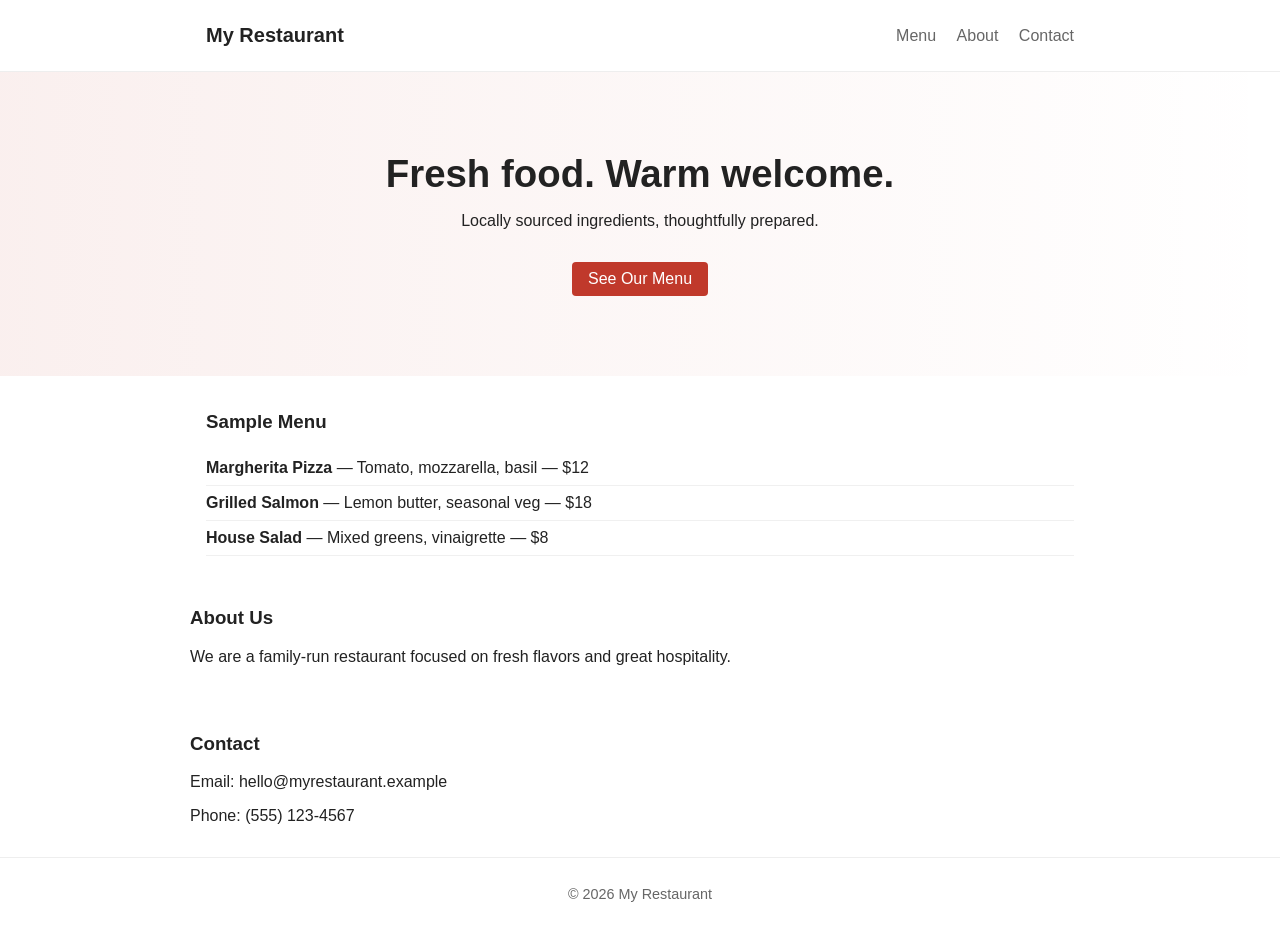
<file: index.html>
<!doctype html>
<html lang="en">
	<head>
		<meta charset="utf-8" />
		<meta name="viewport" content="width=device-width, initial-scale=1" />
		<title>My Restaurant</title>
		<link rel="stylesheet" href="styles.css" />
	</head>
	<body>
		<header class="site-header">
			<div class="container">
				<h1 class="logo">My Restaurant</h1>
				<nav class="nav">
					<a href="menu.html">Menu</a>
					<a href="#about">About</a>
					<a href="#contact">Contact</a>
				</nav>
			</div>
		</header>

		<main>
			<section class="hero">
				<div class="container">
					<h2>Fresh food. Warm welcome.</h2>
					<p>Locally sourced ingredients, thoughtfully prepared.</p>
					<a class="btn" href="#menu">See Our Menu</a>
				</div>
			</section>

			<section id="menu" class="container menu">
				<h3>Sample Menu</h3>
				<ul>
					<li>
						<strong>Margherita Pizza</strong> — Tomato, mozzarella, basil — $12
					</li>
					<li>
						<strong>Grilled Salmon</strong> — Lemon butter, seasonal veg — $18
					</li>
					<li>
						<strong>House Salad</strong> — Mixed greens, vinaigrette — $8
					</li>
				</ul>
			</section>

			<section id="about" class="container about">
				<h3>About Us</h3>
				<p>We are a family-run restaurant focused on fresh flavors and great hospitality.</p>
			</section>

			<section id="contact" class="container contact">
				<h3>Contact</h3>
				<p>Email: hello@myrestaurant.example</p>
				<p>Phone: (555) 123-4567</p>
			</section>
		</main>

		<footer class="site-footer">
			<div class="container">© <span id="year"></span> My Restaurant</div>
		</footer>

		<script src="scripts.js"></script>
	</body>
</html>
</file>
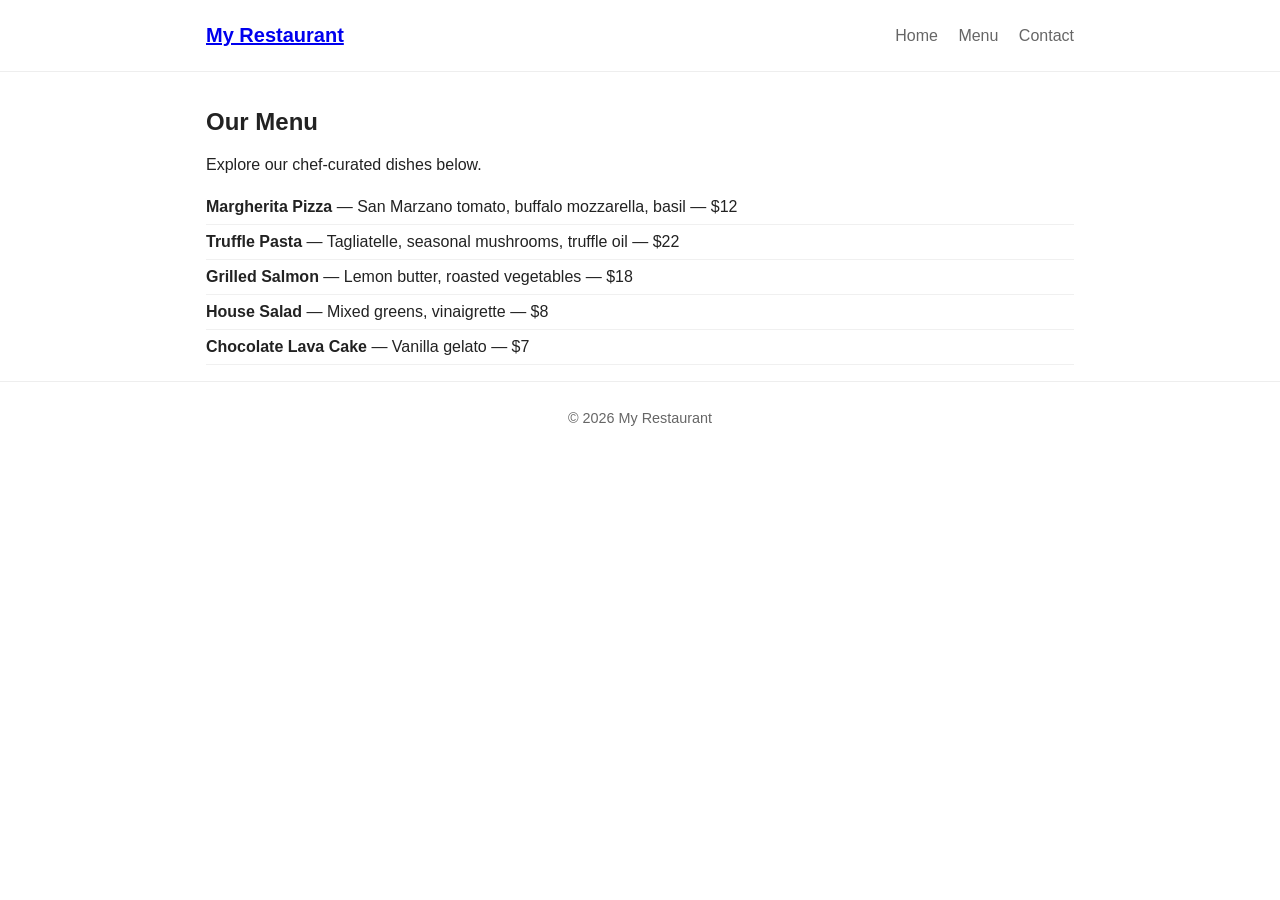
<file: menu.html>
<!doctype html>
<html lang="en">
  <head>
    <meta charset="utf-8" />
    <meta name="viewport" content="width=device-width, initial-scale=1" />
    <title>Menu - My Restaurant</title>
    <link rel="stylesheet" href="styles.css" />
  </head>
  <body>
    <header class="site-header">
      <div class="container">
        <h1 class="logo"><a href="index.html">My Restaurant</a></h1>
        <nav class="nav">
          <a href="index.html">Home</a>
          <a href="menu.html">Menu</a>
          <a href="index.html#contact">Contact</a>
        </nav>
      </div>
    </header>

    <main class="container menu-page">
      <section class="menu">
        <h2>Our Menu</h2>
        <p>Explore our chef-curated dishes below.</p>
        <ul>
          <li><strong>Margherita Pizza</strong> — San Marzano tomato, buffalo mozzarella, basil — $12</li>
          <li><strong>Truffle Pasta</strong> — Tagliatelle, seasonal mushrooms, truffle oil — $22</li>
          <li><strong>Grilled Salmon</strong> — Lemon butter, roasted vegetables — $18</li>
          <li><strong>House Salad</strong> — Mixed greens, vinaigrette — $8</li>
          <li><strong>Chocolate Lava Cake</strong> — Vanilla gelato — $7</li>
        </ul>
      </section>
    </main>

    <footer class="site-footer">
      <div class="container">© <span id="year"></span> My Restaurant</div>
    </footer>

    <script src="scripts.js"></script>
  </body>
</html>
</file>
<file: styles.css>
/* Simple responsive styles for the sample restaurant site */
:root{
  --accent:#c0392b;
  --bg:#fff;
  --muted:#666;
}
*{box-sizing:border-box}
body{font-family:Segoe UI, Roboto, Arial, sans-serif;margin:0;color:#222;background:var(--bg)}
.container{max-width:900px;margin:0 auto;padding:1rem}
.site-header{background:#fff;border-bottom:1px solid #eee}
.site-header .container{display:flex;align-items:center;justify-content:space-between}
.logo{margin:0;padding:.5rem 0;font-size:1.25rem}
.nav a{margin-left:1rem;color:var(--muted);text-decoration:none}
.hero{background:linear-gradient(90deg,rgba(192,57,43,.08),rgba(255,255,255,0));padding:3rem 0;text-align:center}
.hero h2{margin:0 0 .5rem;font-size:1.8rem}
.btn{display:inline-block;margin-top:1rem;padding:.5rem 1rem;background:var(--accent);color:#fff;text-decoration:none;border-radius:4px}
.menu ul{list-style:none;padding:0;margin:0}
.menu li{padding:.5rem 0;border-bottom:1px solid #f0f0f0}
.about,.contact{padding:1rem 0}
.site-footer{border-top:1px solid #eee;padding:.75rem 0;text-align:center;color:var(--muted);font-size:.9rem}

@media(min-width:700px){
  .hero{padding:4rem 0}
  .hero h2{font-size:2.4rem}
}
</file>
